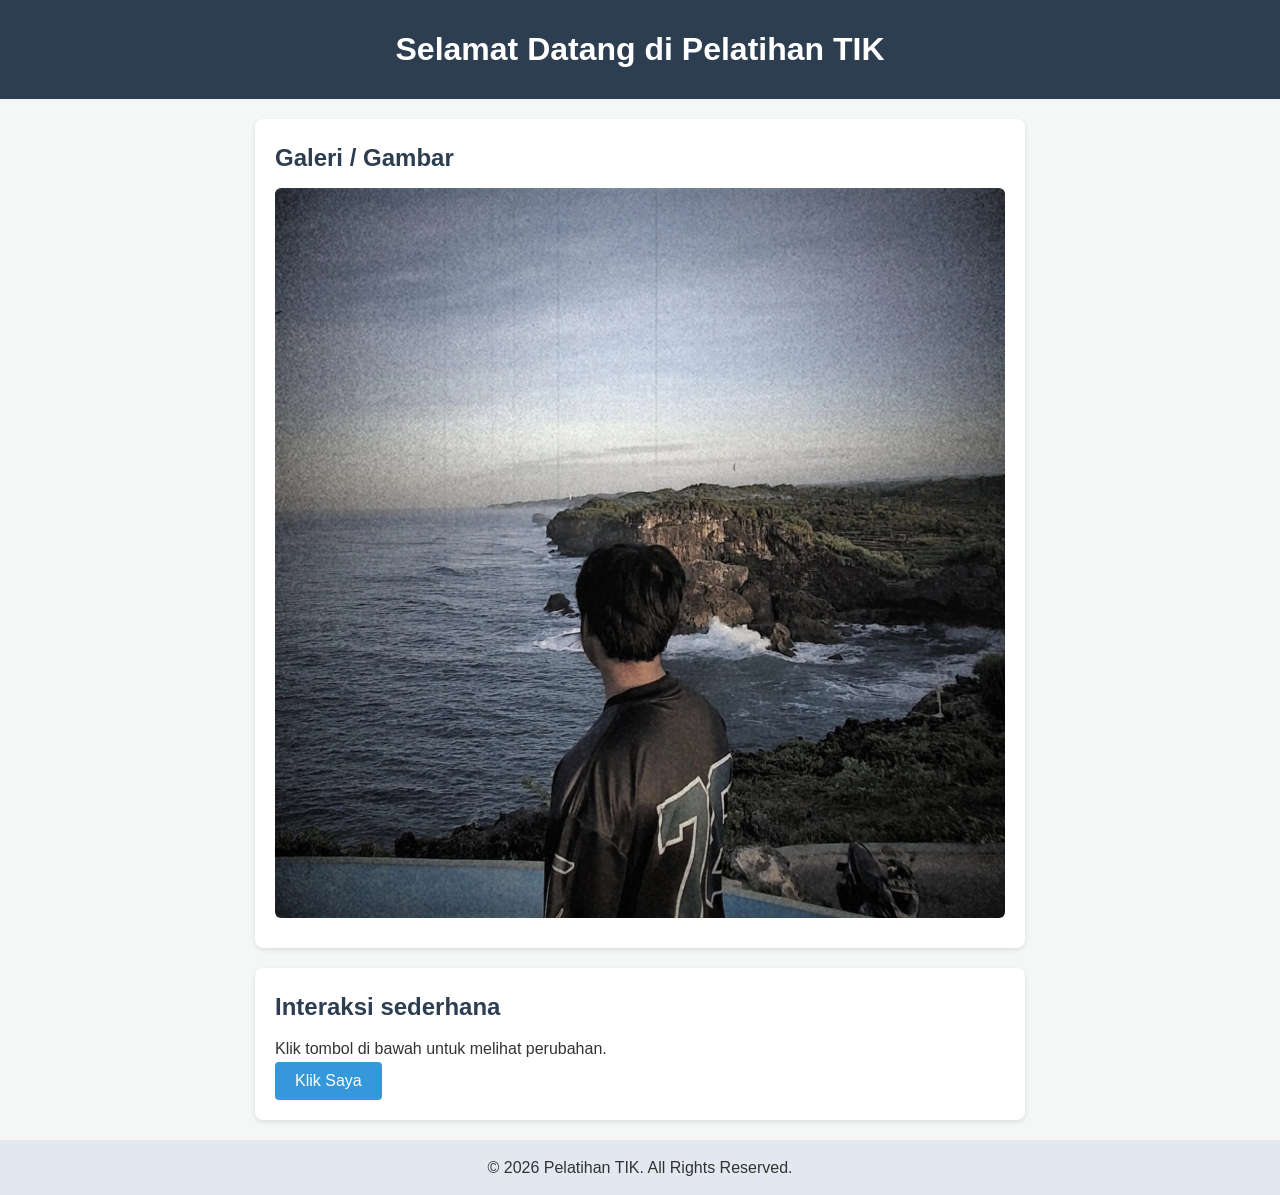
<file: index.html>
<!DOCTYPE html>
<html lang="id">
<head>
    <meta charset="UTF-8">
    <meta name="viewport" content="width=device-width, initial-scale=1.0">
    <title>Pelatihan TIK 1</title>
    <!-- Menghubungkan file CSS -->
    <link rel="stylesheet" href="style.css">
</head>
<body>

    <header>
        <h1>Selamat Datang di Pelatihan TIK</h1>
    </header>

    <main class="container">
        <section class="card">
            <h2>Galeri / Gambar</h2>
            <!-- Gambar dari folder -->
            <img src="WhatsApp Image 2026-10-20 at 10.56.27.jpeg" alt="Gambar Pelatihan TIK" class="responsive-img">
        </section>

        <section class="card">
            <h2>Interaksi sederhana</h2>
            <p id="teks-info">Klik tombol di bawah untuk melihat perubahan.</p>
            <button id="btn-aksi">Klik Saya</button>
        </section>
    </main>

    <footer>
        <p>&copy; 2026 Pelatihan TIK. All Rights Reserved.</p>
    </footer>

    <!-- Menghubungkan file JavaScript -->
    <script src="script.js"></script>
</body>
</html>
</file>
<file: style.css>
/* Reset dasar untuk margin dan padding */
* {
    margin: 0;
    padding: 0;
    box-sizing: border-box;
}

body {
    font-family: Arial, sans-serif;
    line-height: 1.6;
    background-color: #f4f7f6;
    color: #333;
}

/* Header */
header {
    background-color: #2c3e50;
    color: #ffffff;
    text-align: center;
    padding: 1.5rem 0;
}

/* Kontainer Utama */
.container {
    max-width: 800px;
    margin: 20px auto;
    padding: 0 15px;
}

/* Kartu / Section */
.card {
    background: #ffffff;
    padding: 20px;
    margin-bottom: 20px;
    border-radius: 8px;
    box-shadow: 0 2px 5px rgba(0, 0, 0, 0.1);
}

.card h2 {
    margin-bottom: 10px;
    color: #2c3e50;
}

/* Gambar Responsif */
.responsive-img {
    max-width: 100%;
    height: auto;
    border-radius: 6px;
    display: block;
    margin: 10px 0;
}

/* Tombol */
button {
    background-color: #3498db;
    color: white;
    border: none;
    padding: 10px 20px;
    font-size: 16px;
    border-radius: 4px;
    cursor: pointer;
    transition: background-color 0.3s ease;
}

button:hover {
    background-color: #2980b9;
}

/* Footer */
footer {
    text-align: center;
    padding: 15px;
    background-color: #e2e8f0;
    margin-top: 20px;
}
</file>
